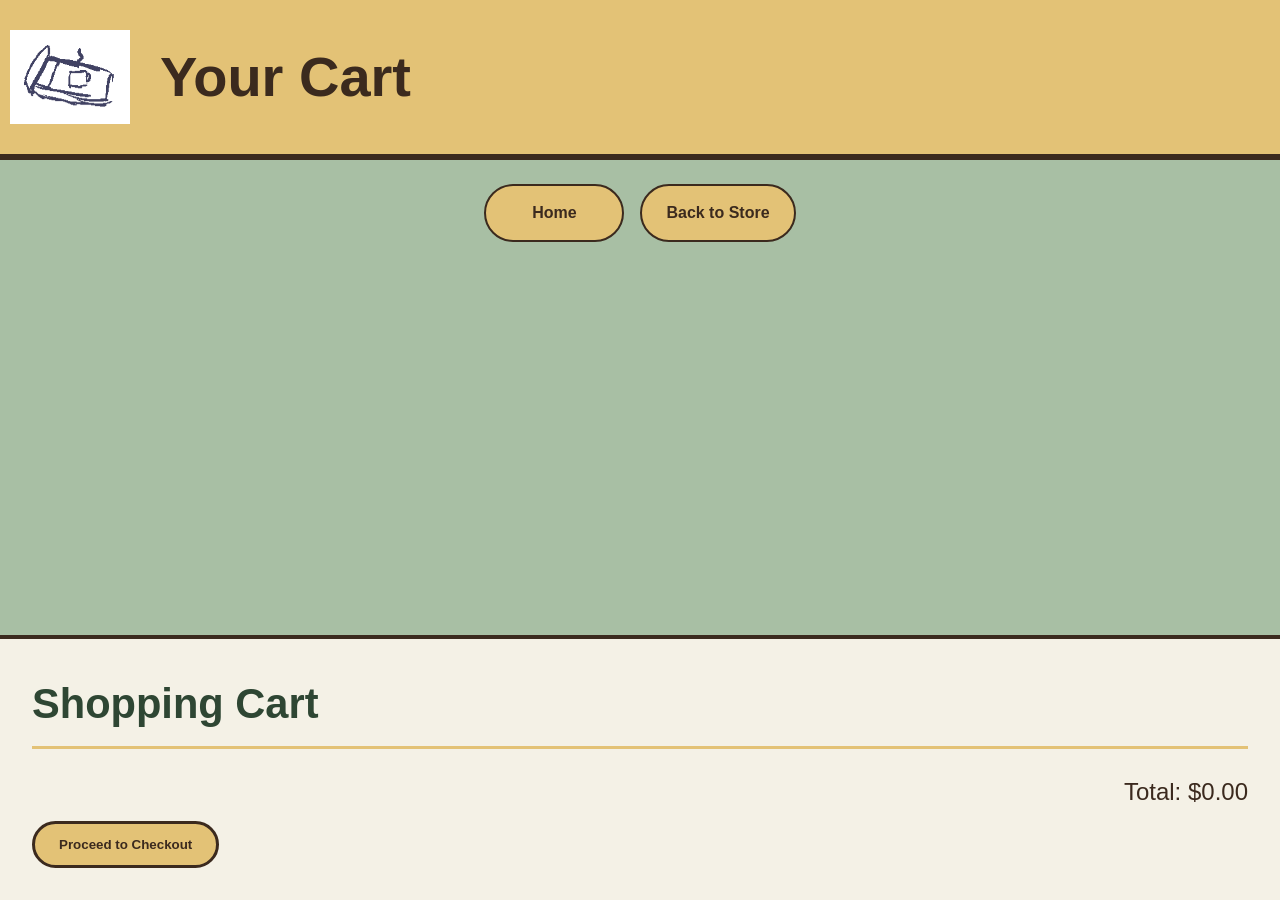
<file: cart.html>
<!DOCTYPE html>
<html lang="en">
<head>
<meta charset="UTF-8">
<title>Shopping Cart</title>
<link rel="stylesheet" href="styles/styles.css">
<script src="scripts/common.js" defer></script>
<script src="scripts/cart.js" defer></script>
</head>
<body>
<div id="wrapper">
<header><h1>Your Cart</h1></header>
<nav>
    <ul>
        <li><a href="index.html">Home</a></li>
        <li><a href="store.html">Back to Store</a></li>
    </ul>
</nav>
<main>
    <h2>Shopping Cart</h2>
    <div id="cart-area"></div>
    <div class="total-box">
        Total: $<span id="total">0.00</span>
    </div>
    <a href="checkout.html"><button>Proceed to Checkout</button></a>
</main>
</div>
</body>
</html>
</file>
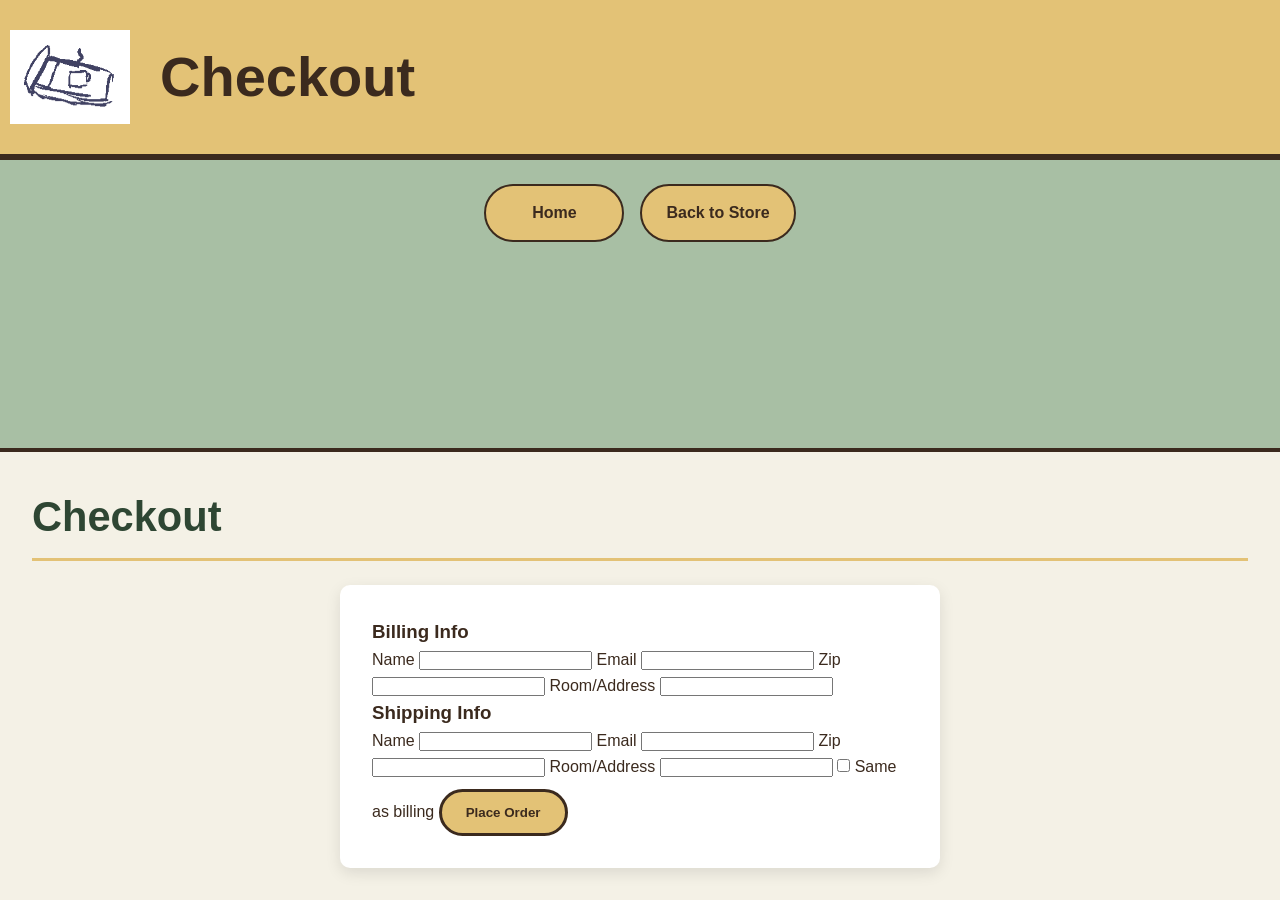
<file: checkout.html>
<!DOCTYPE html>
<html lang="en">
<head>
<meta charset="UTF-8">
<title>Checkout</title>
<link rel="stylesheet" href="styles/styles.css">
<script src="scripts/common.js" defer></script>
<script src="scripts/shipping.js" defer></script>
</head>
<body>
<div id="wrapper">
<header><h1>Checkout</h1></header>
<nav>
    <ul>
        <li><a href="index.html">Home</a></li>
        <li><a href="store.html">Back to Store</a></li>
    </ul>
</nav>
<main>
<h2>Checkout</h2>

<form class="checkout-form" onsubmit="return validateForm()">

<h3>Billing Info</h3>

<label>Name</label>
<input id="name" type="text" required>

<label>Email</label>
<input id="email" type="email" required>

<label>Zip</label>
<input id="zip" type="text" required>

<label>Room/Address</label>
<input id="address" type="text" required>

<h3>Shipping Info</h3>

<label>Name</label>
<input id="shipName" type="text" required>

<label>Email</label>
<input id="shipEmail" type="email" required>

<label>Zip</label>
<input id="shipZip" type="text" required>

<label>Room/Address</label>
<input id="shipAddress" type="text" required>

<label>
  <input type="checkbox" id="sameAsBilling" onclick="copyInfo()"> Same as billing
</label>

<button type="submit">Place Order</button>

</form>

<div id="message"></div>
</main>
</div>
</body>
</html>
</file>
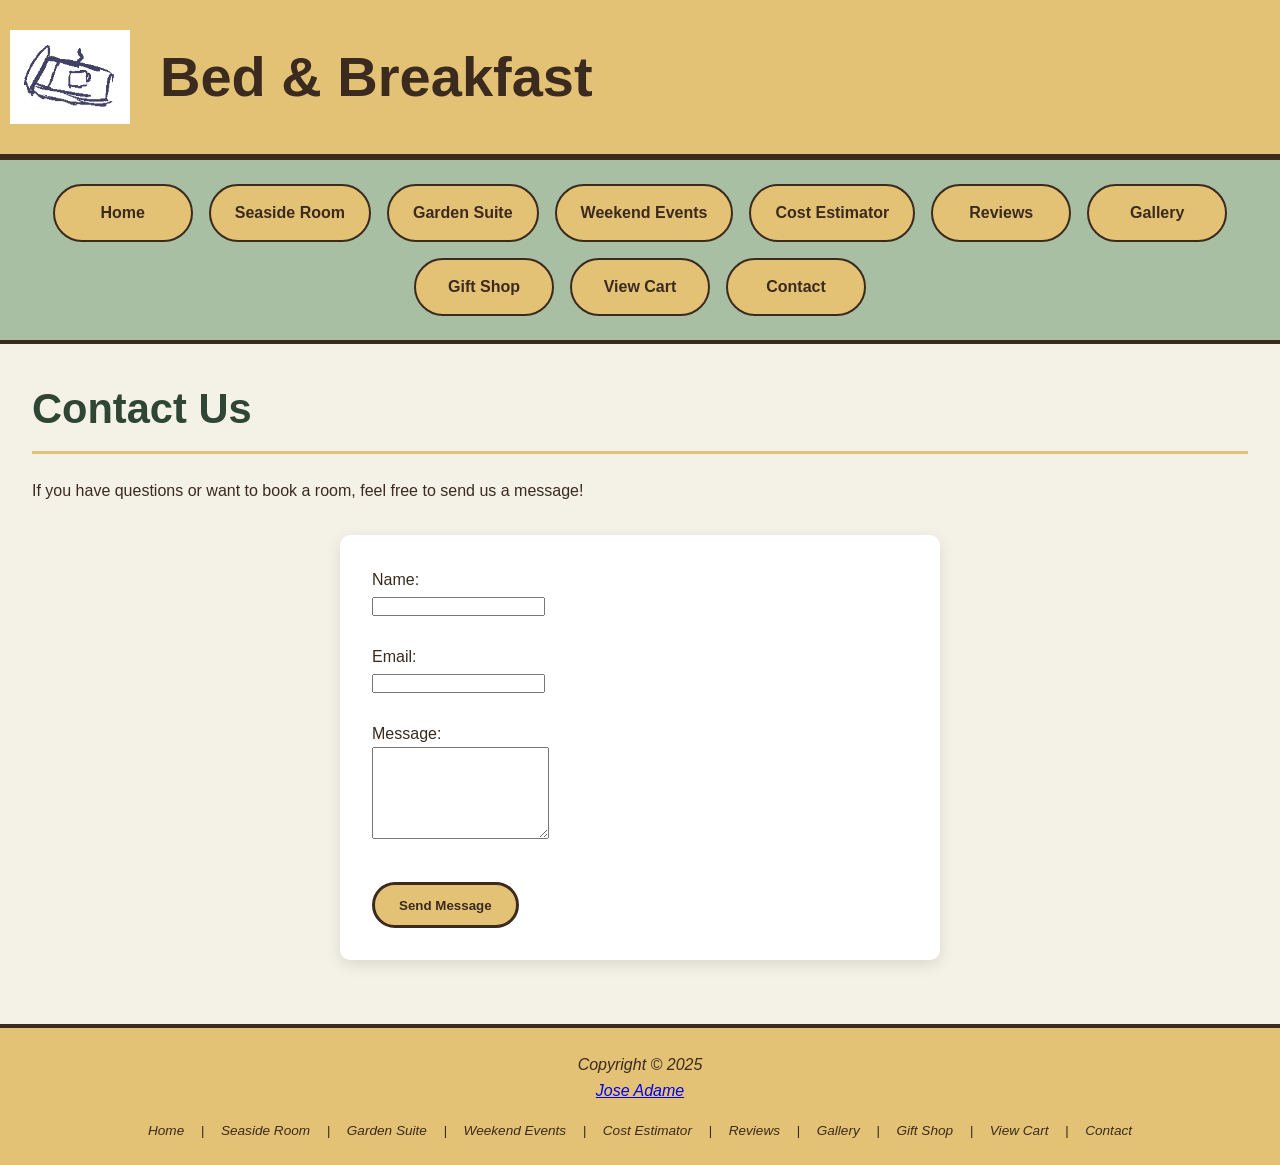
<file: contact.html>
<!DOCTYPE html>
<html lang="en">
<head>
<title>Bed & Breakfast</title>
<meta charset="utf-8">
<meta name="viewport" content="width=device-width, initial-scale=1.0">
<link href="styles/styles.css" rel="stylesheet">
</head>
<body>
<div id="wrapper">
  <header>
      <h1>Bed & Breakfast</h1>
  </header>
  <nav>
  <ul> 
    <li><a href="index.html">Home</a></li>
  <li><a href="rooms/seaside_room.html">Seaside Room</a></li>
  <li><a href="rooms/garden_suite.html">Garden Suite</a></li>
  <li><a href="events/special_events.html">Weekend Events</a></li>
	<li><a href="costs.html">Cost Estimator</a></li>
	<li><a href="reviews.html">Reviews</a></li>
	<li><a href="gallery.html">Gallery</a></li>
  <li><a href="store.html">Gift Shop</a></li>
  <li><a href="cart.html">View Cart</a></li>
  <li><a href="contact.html">Contact</a></li>
  </ul>
  </nav>
  <main>
  <h2>Contact Us</h2>
  <p>If you have questions or want to book a room, feel free to send us a message!</p>
  <form method="post" action="https://webdevbasics.net/scripts/demo.php">
	  <label for="name">Name:</label><br>
	  <input type="text" id="name" name="name" required><br><br>

	  <label for="email">Email:</label><br>
	  <input type="email" id="email" name="email" required><br><br>
	  
	  <label for="message">Message:</label><br>
	  <textarea id="message" name="message" rows="6" required></textarea><br><br>

	  <button type="submit">Send Message</button>
	</form>
  </main>
  <footer>
	Copyright &copy; 2025<br>
	<a href="mailto:jadame24@amarillocollege.com">Jose Adame</a>
	<div class="footer-nav" role="navigation" aria-label="Footer navigation">
		<a href="index.html">Home</a> |
		<a href="rooms/seaside_room.html">Seaside Room</a> |
		<a href="rooms/garden_suite.html">Garden Suite</a> |
		<a href="events/special_events.html">Weekend Events</a> |
		<a href="costs.html">Cost Estimator</a> |
		<a href="reviews.html">Reviews</a> |
		<a href="gallery.html">Gallery</a> |
    <a href="store.html">Gift Shop</a> |
    <a href="cart.html">View Cart</a> |
    <a href="contact.html">Contact</a>
	</div>
	</footer>
</div>
</body>
</html>
</file>
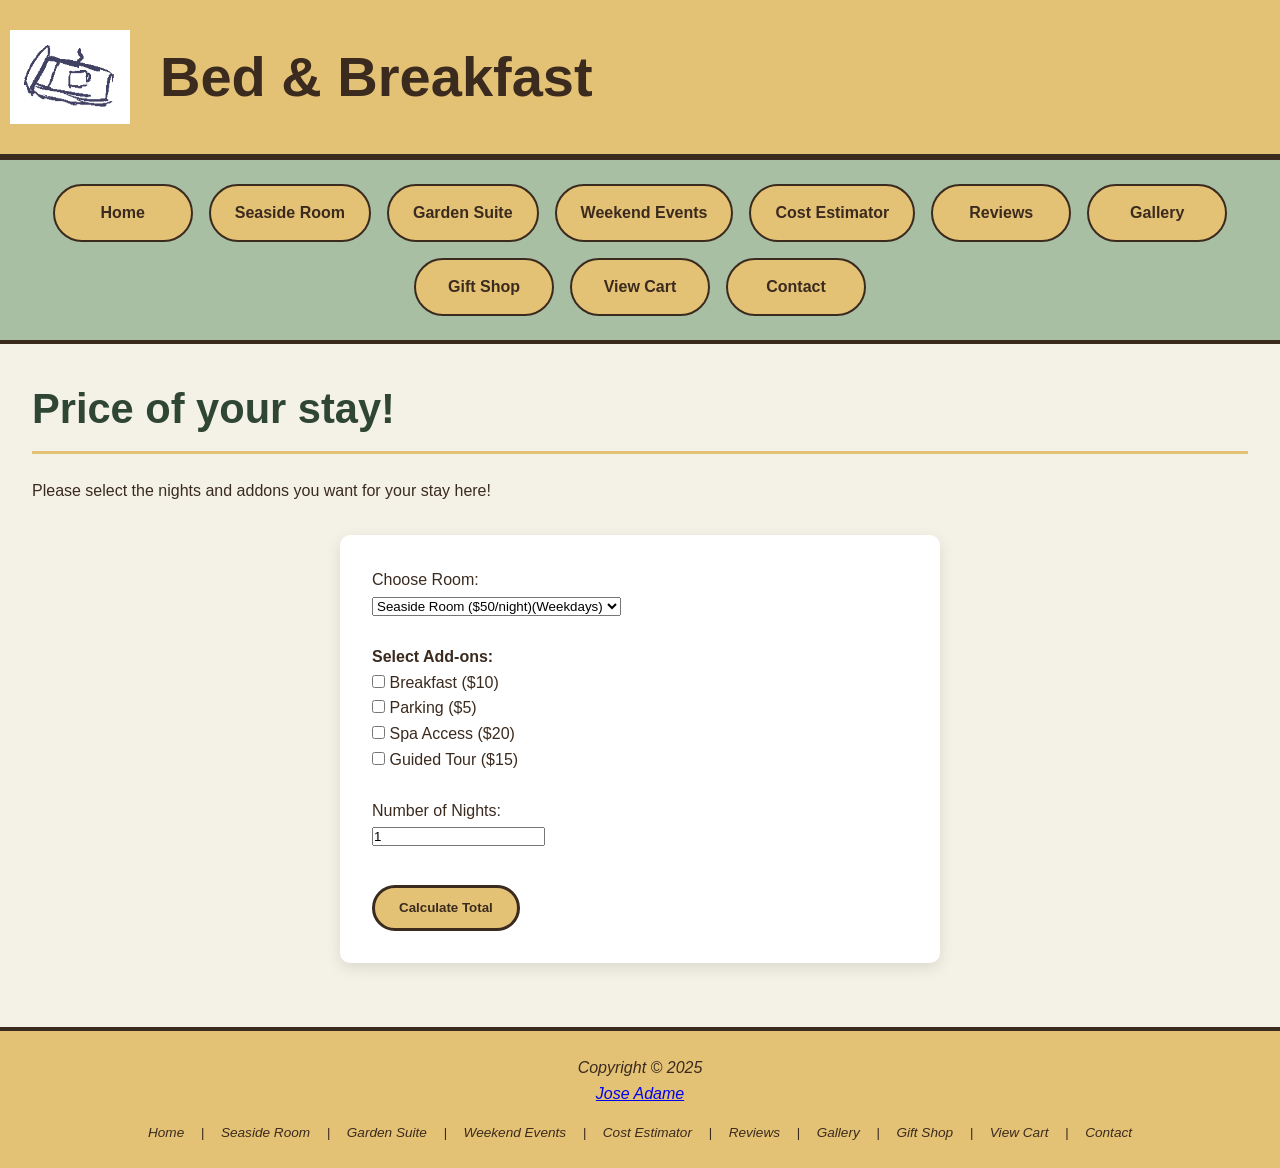
<file: costs.html>
<!DOCTYPE html>
<html lang="en">
<head>
<title>Cost Estimator - Bed & Breakfast</title>
<meta charset="utf-8">
<meta name="viewport" content="width=device-width, initial-scale=1.0">
<link href="styles/styles.css" rel="stylesheet">
<script src="scripts/script.js" defer></script> <!-- Link to JS file -->
</head>
<body>
<div id="wrapper">
<header>
  <h1>Bed & Breakfast</h1>
</header>
<nav>
<ul> 
  <li><a href="index.html">Home</a></li>
  <li><a href="rooms/seaside_room.html">Seaside Room</a></li>
  <li><a href="rooms/garden_suite.html">Garden Suite</a></li>
  <li><a href="events/special_events.html">Weekend Events</a></li>
	<li><a href="costs.html">Cost Estimator</a></li>
	<li><a href="reviews.html">Reviews</a></li>
	<li><a href="gallery.html">Gallery</a></li>
  <li><a href="store.html">Gift Shop</a></li>
  <li><a href="cart.html">View Cart</a></li>
  <li><a href="contact.html">Contact</a></li>
</ul>
</nav>
<main>
<h2>Price of your stay!</h2>
<p>Please select the nights and addons you want for your stay here!</p>
<form id="costForm">
  <!-- Base Room Selection -->
  <label for="room">Choose Room:</label><br>
  <select id="room">
  <!-- Sets the price for room price value here -->
    <option value="50">Seaside Room ($50/night)(Weekdays)</option>
    <option value="25">Garden Suite ($25/night)(Weekdays)</option>
	<option value="75">Seaside Room ($75/night)(Weekends)</option>
    <option value="50">Garden Suite ($50/night)(Weekends)</option>
  </select><br><br>
  <!-- Add-on Features -->
  <p><strong>Select Add-ons:</strong></p>
  <!-- Sets the price for each checkbox here -->
  <input type="checkbox" id="breakfast" value="10">
  <label for="breakfast">Breakfast ($10)</label><br>
  <input type="checkbox" id="parking" value="5">
  <label for="parking">Parking ($5)</label><br>
  <input type="checkbox" id="spa" value="20">
  <label for="spa">Spa Access ($20)</label><br>
  <input type="checkbox" id="tour" value="15">
  <label for="tour">Guided Tour ($15)</label><br><br>
  <!-- Nights -->
  <label for="nights">Number of Nights:</label><br>
  <!-- Sets the price for night value here -->
  <input type="number" id="nights" min="1" value="1"><br><br>
  <button type="button" onclick="calculateCost()">Calculate Total</button>
</form>
<h3 id="result"></h3>
</main>
<footer>
Copyright &copy; 2025<br>
<a href="mailto:jadame24@amarillocollege.com">Jose Adame</a>
<div class="footer-nav">
  <a href="index.html">Home</a> |
		<a href="rooms/seaside_room.html">Seaside Room</a> |
		<a href="rooms/garden_suite.html">Garden Suite</a> |
		<a href="events/special_events.html">Weekend Events</a> |
		<a href="costs.html">Cost Estimator</a> |
		<a href="reviews.html">Reviews</a> |
		<a href="gallery.html">Gallery</a> |
    <a href="store.html">Gift Shop</a> |
    <a href="cart.html">View Cart</a> |
    <a href="contact.html">Contact</a>
</div>
</footer>
</div>
</body>
</html>
</file>
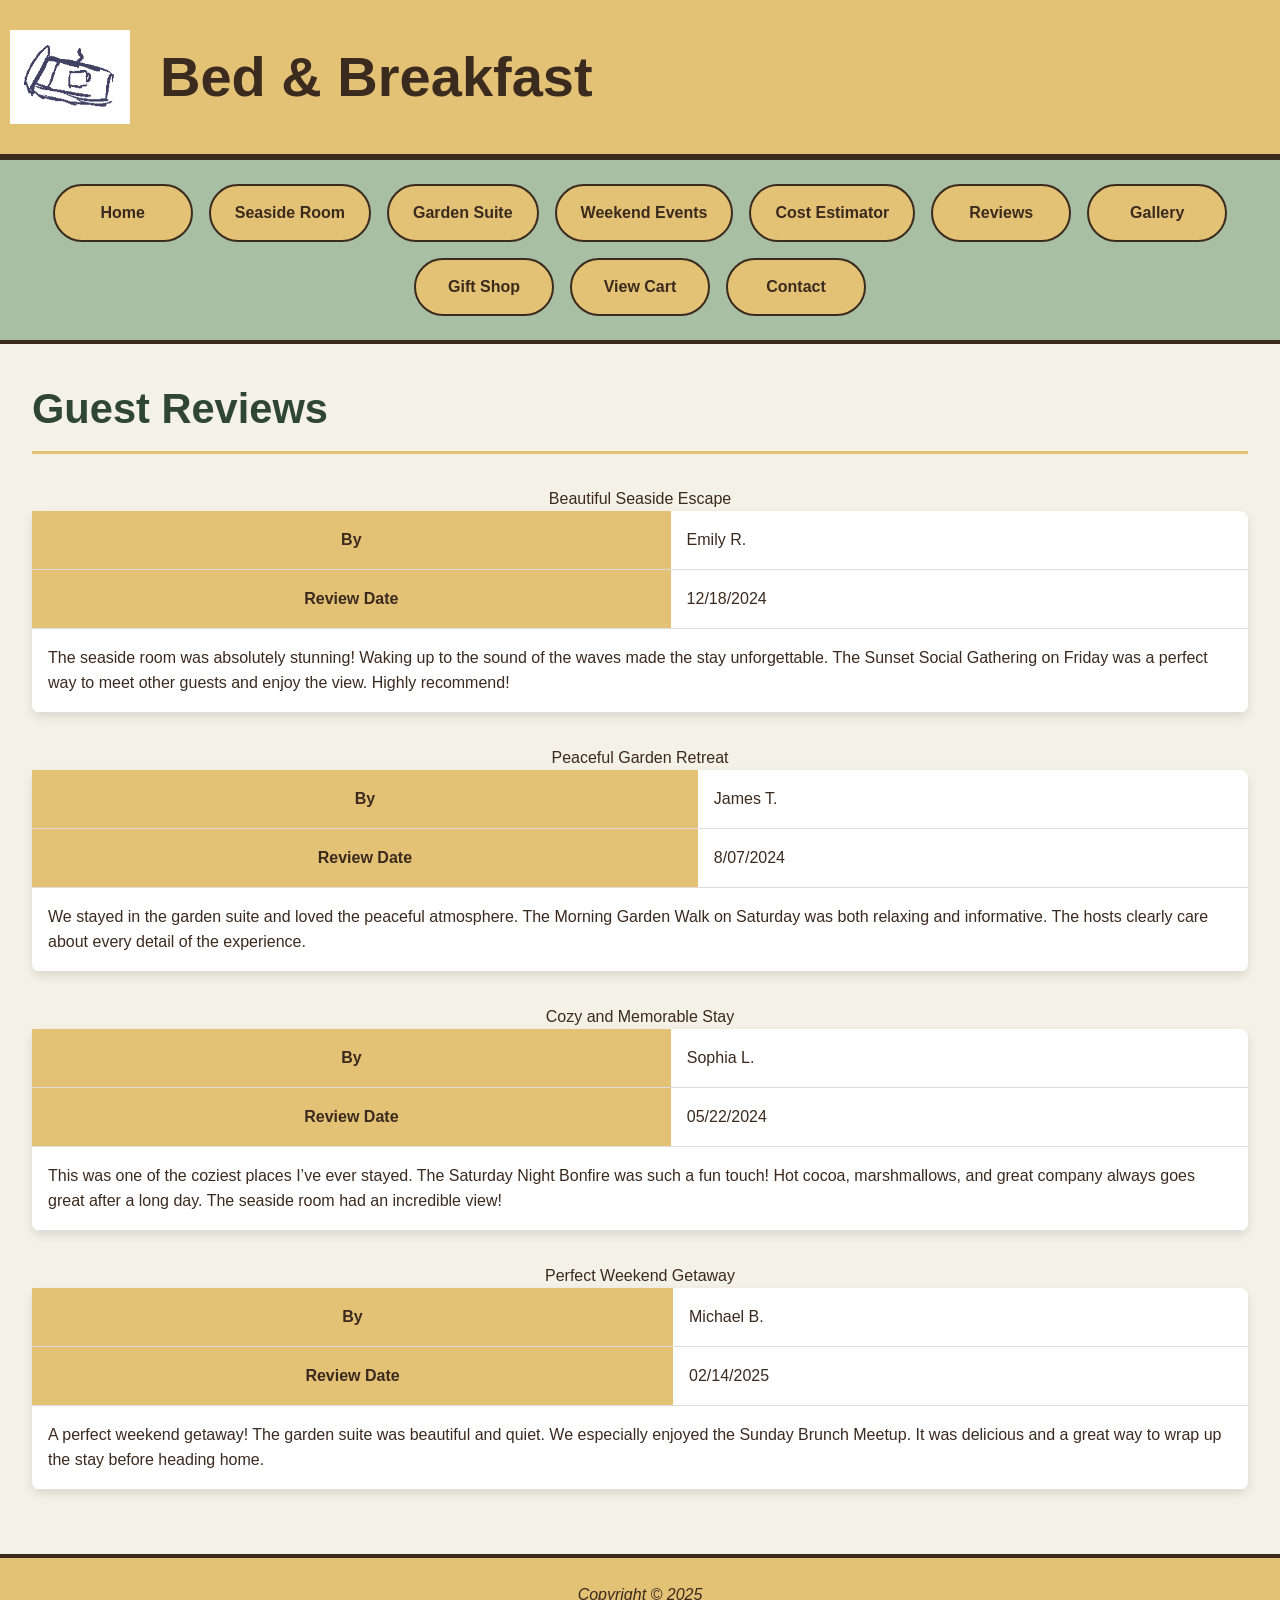
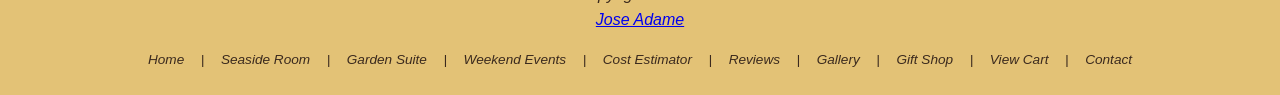
<file: reviews.html>
<!-- reviews.html -->
<!DOCTYPE html>
<html lang="en">
<head>
    <title>Reviews - Bed & Breakfast</title>
    <meta charset="utf-8">
    <meta name="viewport" content="width=device-width, initial-scale=1.0">
    <link href="styles/styles.css" rel="stylesheet">
    <script src="scripts/reviews.js" defer></script>
</head>
<body>
<div id="wrapper">
    <header>
        <h1>Bed & Breakfast</h1>
    </header>

    <nav>
        <ul>
            <li><a href="index.html">Home</a></li>
            <li><a href="rooms/seaside_room.html">Seaside Room</a></li>
            <li><a href="rooms/garden_suite.html">Garden Suite</a></li>
            <li><a href="events/special_events.html">Weekend Events</a></li>
	        <li><a href="costs.html">Cost Estimator</a></li>
	        <li><a href="reviews.html">Reviews</a></li>
	        <li><a href="gallery.html">Gallery</a></li>
            <li><a href="store.html">Gift Shop</a></li>
            <li><a href="cart.html">View Cart</a></li>
            <li><a href="contact.html">Contact</a></li>
        </ul>
    </nav>

    <main>
        <h2>Guest Reviews</h2>
        <article>
            <!-- Reviews will be brought here by JavaScript -->
        </article>
    </main>

    <footer>
        Copyright &copy; 2025<br>
        <a href="mailto:jadame24@amarillocollege.com">Jose Adame</a>
        <div class="footer-nav">
            <a href="index.html">Home</a> |
		<a href="rooms/seaside_room.html">Seaside Room</a> |
		<a href="rooms/garden_suite.html">Garden Suite</a> |
		<a href="events/special_events.html">Weekend Events</a> |
		<a href="costs.html">Cost Estimator</a> |
		<a href="reviews.html">Reviews</a> |
		<a href="gallery.html">Gallery</a> |
    <a href="store.html">Gift Shop</a> |
    <a href="cart.html">View Cart</a> |
    <a href="contact.html">Contact</a>
        </div>
    </footer>
</div>
</body>
</html>
</file>
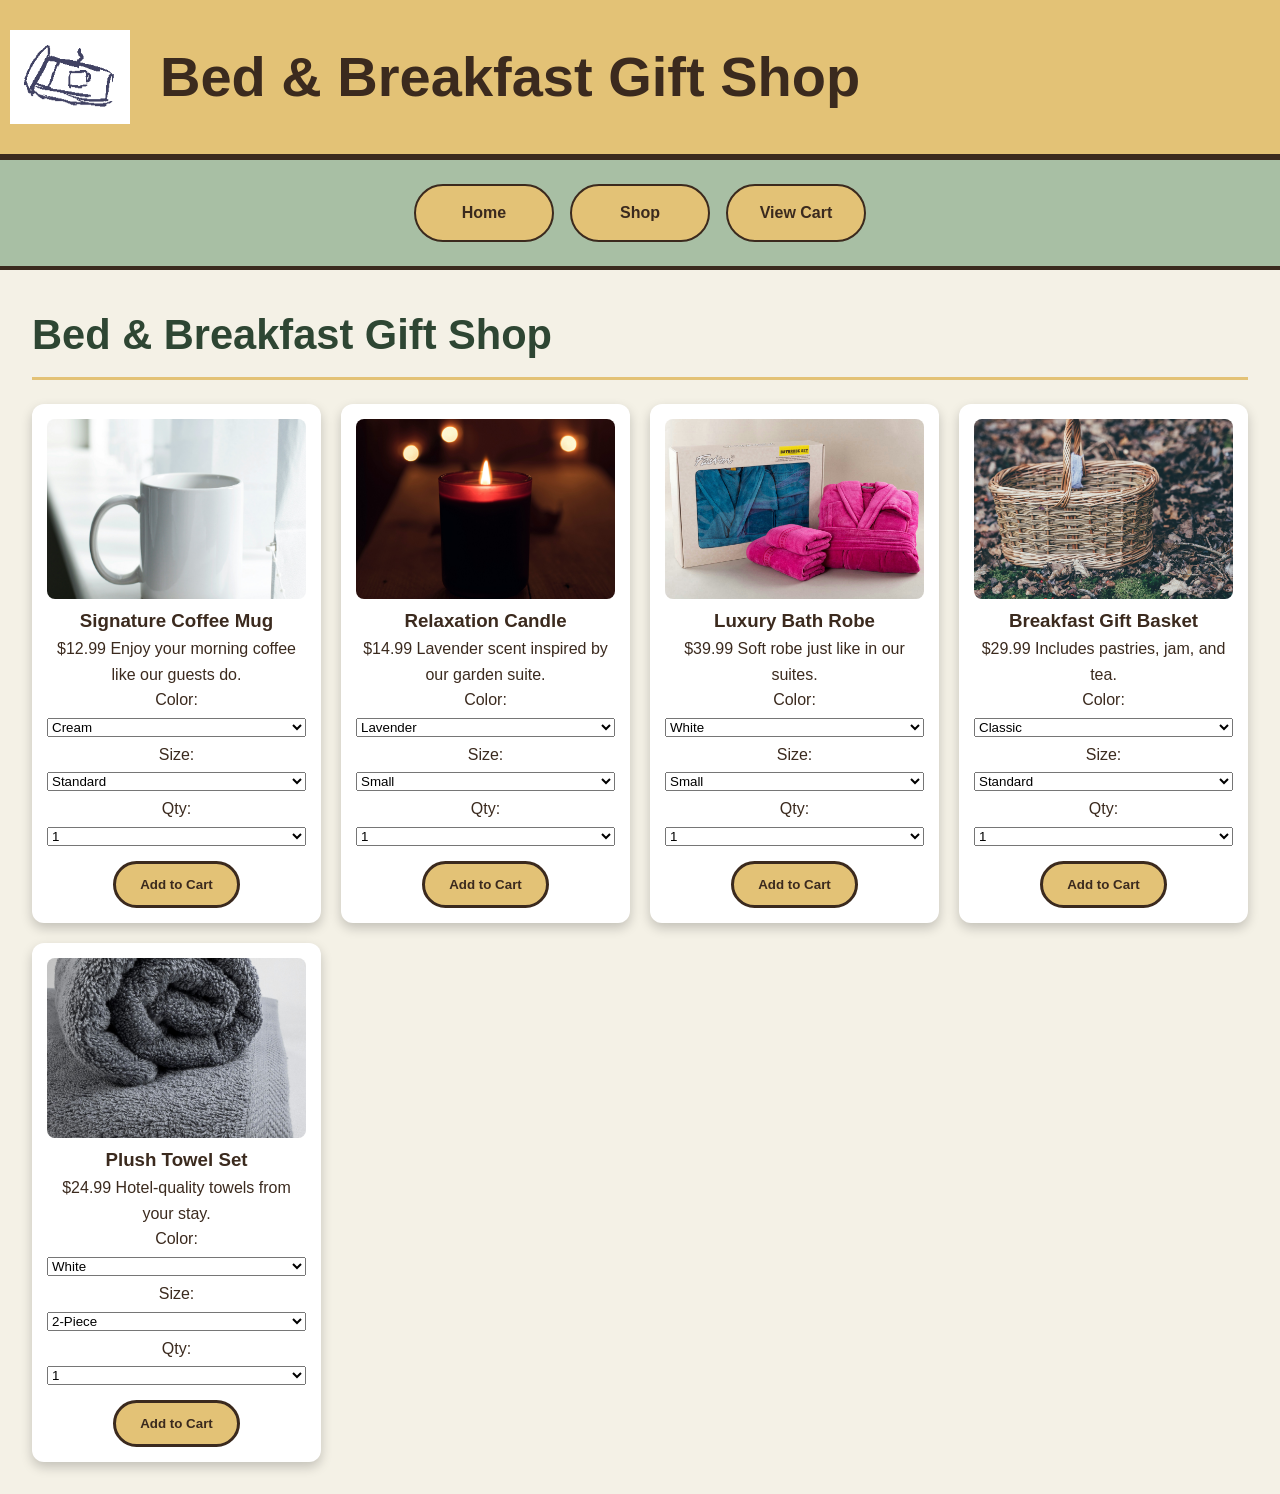
<file: store.html>
<!DOCTYPE html>
<html lang="en">
<head>
<meta charset="UTF-8">
<title>Gift Shop</title>
<link rel="stylesheet" href="styles/styles.css">
<script src="scripts/common.js" defer></script>
<script src="scripts/store.js" defer></script>
</head>

<body>
<div id="wrapper">
<header><h1>Bed & Breakfast Gift Shop</h1></header>

<nav>
<ul>
<li><a href="index.html">Home</a></li>
<li><a href="store.html">Shop</a></li>
<li><a href="cart.html">View Cart</a></li>
</ul>
</nav>

<main>
<h2>Bed & Breakfast Gift Shop</h2>

<div class="shop-grid">

<!-- ITEM 1 -->
<div class="product-card">
<img src="images/mug.jpg" alt="Coffee Mug">
<h3>Signature Coffee Mug</h3>
<p>$12.99 Enjoy your morning coffee like our guests do.</p>

<label>Color:</label>
<select id="color-1">
<option>Cream</option><option>Brown</option>
</select>

<label>Size:</label>
<select id="size-1">
<option>Standard</option>
</select>

<label>Qty:</label>
<select id="qty-1">
<option>1</option><option>2</option><option>3</option>
</select>

<button onclick="addToCart('Coffee Mug',12.99,1)">Add to Cart</button>
</div>

<!-- ITEM 2 -->
<div class="product-card">
<img src="images/candle.jpg" alt="Candle">
<h3>Relaxation Candle</h3>
<p>$14.99 Lavender scent inspired by our garden suite.</p>

<label>Color:</label>
<select id="color-2">
<option>Lavender</option><option>White</option>
</select>

<label>Size:</label>
<select id="size-2">
<option>Small</option><option>Large</option>
</select>

<label>Qty:</label>
<select id="qty-2">
<option>1</option><option>2</option>
</select>

<button onclick="addToCart('Candle',14.99,2)">Add to Cart</button>
</div>

<!-- ITEM 3 -->
<div class="product-card">
<img src="images/robe.jpg" alt="Robe">
<h3>Luxury Bath Robe</h3>
<p>$39.99 Soft robe just like in our suites.</p>

<label>Color:</label>
<select id="color-3">
<option>White</option><option>Beige</option>
</select>

<label>Size:</label>
<select id="size-3">
<option>Small</option><option>Medium</option><option>Large</option>
</select>

<label>Qty:</label>
<select id="qty-3">
<option>1</option><option>2</option>
</select>

<button onclick="addToCart('Robe',39.99,3)">Add to Cart</button>
</div>

<!-- ITEM 4 -->
<div class="product-card">
<img src="images/basket.jpg" alt="Gift Basket">
<h3>Breakfast Gift Basket</h3>
<p>$29.99 Includes pastries, jam, and tea.</p>

<label>Color:</label>
<select id="color-4">
<option>Classic</option>
</select>

<label>Size:</label>
<select id="size-4">
<option>Standard</option>
</select>

<label>Qty:</label>
<select id="qty-4">
<option>1</option><option>2</option>
</select>

<button onclick="addToCart('Gift Basket',29.99,4)">Add to Cart</button>
</div>

<!-- ITEM 5 -->
<div class="product-card">
<img src="images/towel.jpg" alt="Towel">
<h3>Plush Towel Set</h3>
<p>$24.99 Hotel-quality towels from your stay.</p>

<label>Color:</label>
<select id="color-5">
<option>White</option><option>Cream</option>
</select>

<label>Size:</label>
<select id="size-5">
<option>2-Piece</option><option>4-Piece</option>
</select>

<label>Qty:</label>
<select id="qty-5">
<option>1</option><option>2</option>
</select>

<button onclick="addToCart('Towel Set',24.99,5)">Add to Cart</button>
</div>

</div>
</main>
</body>
</html>
</file>
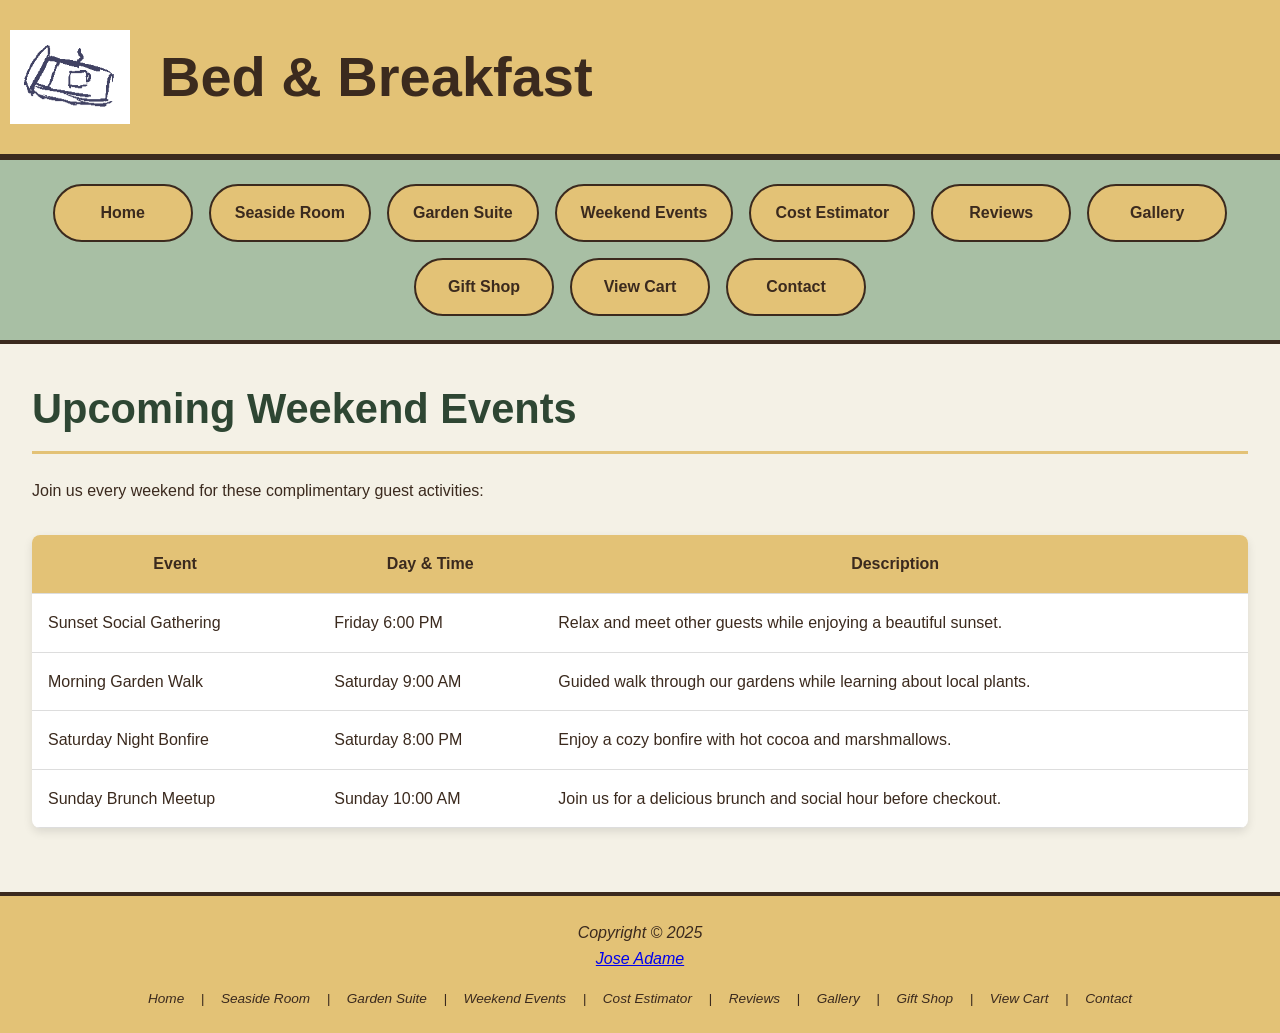
<file: events/special_events.html>
<!DOCTYPE html>
<html lang="en">
<head>
<title>Weekend Events - Bed & Breakfast</title>
<meta charset="utf-8">
<meta name="viewport" content="width=device-width, initial-scale=1.0">
<link href="../styles/styles.css" rel="stylesheet">
<script src="../scripts/events.js"></script>
</head>
<body>
<div id="wrapper">
  <header>
      <h1>Bed & Breakfast</h1>
  </header>

  <nav>
  <ul> 
    <li><a href="../index.html">Home</a></li>
  <li><a href="../rooms/seaside_room.html">Seaside Room</a></li>
  <li><a href="../rooms/garden_suite.html">Garden Suite</a></li>
  <li><a href="special_events.html">Weekend Events</a></li>
	<li><a href="../costs.html">Cost Estimator</a></li>
	<li><a href="../reviews.html">Reviews</a></li>
	<li><a href="../gallery.html">Gallery</a></li>
  <li><a href="../store.html">Gift Shop</a></li>
  <li><a href="../cart.html">View Cart</a></li>
  <li><a href="../contact.html">Contact</a></li>
  </ul>
  </nav>

  <main>
    <h2>Upcoming Weekend Events</h2>
	<p>Join us every weekend for these complimentary guest activities:</p>
	<table>
	  <thead>
		<tr>
		  <th>Event</th>
		  <th>Day & Time</th>
		  <th>Description</th>
		</tr>
	  </thead>
	  <tbody id="eventTableBody">
  <!-- JavaScript will insert events here -->
	  </tbody>
	</table>
  </main>
  <footer>
	Copyright &copy; 2025<br>
	<a href="mailto:jadame24@amarillocollege.com">Jose Adame</a>
	<div class="footer-nav" role="navigation" aria-label="Footer navigation">
		<a href="../index.html">Home</a> |
		<a href="../rooms/seaside_room.html">Seaside Room</a> |
		<a href="../rooms/garden_suite.html">Garden Suite</a> |
		<a href="special_events.html">Weekend Events</a> |
		<a href="../costs.html">Cost Estimator</a> |
		<a href="../reviews.html">Reviews</a> |
		<a href="../gallery.html">Gallery</a> |
    <a href="../store.html">Gift Shop</a> |
    <a href="../cart.html">View Cart</a> |
    <a href="../contact.html">Contact</a>
	</div>
	</footer>
</div>
</body>
</html>
</file>
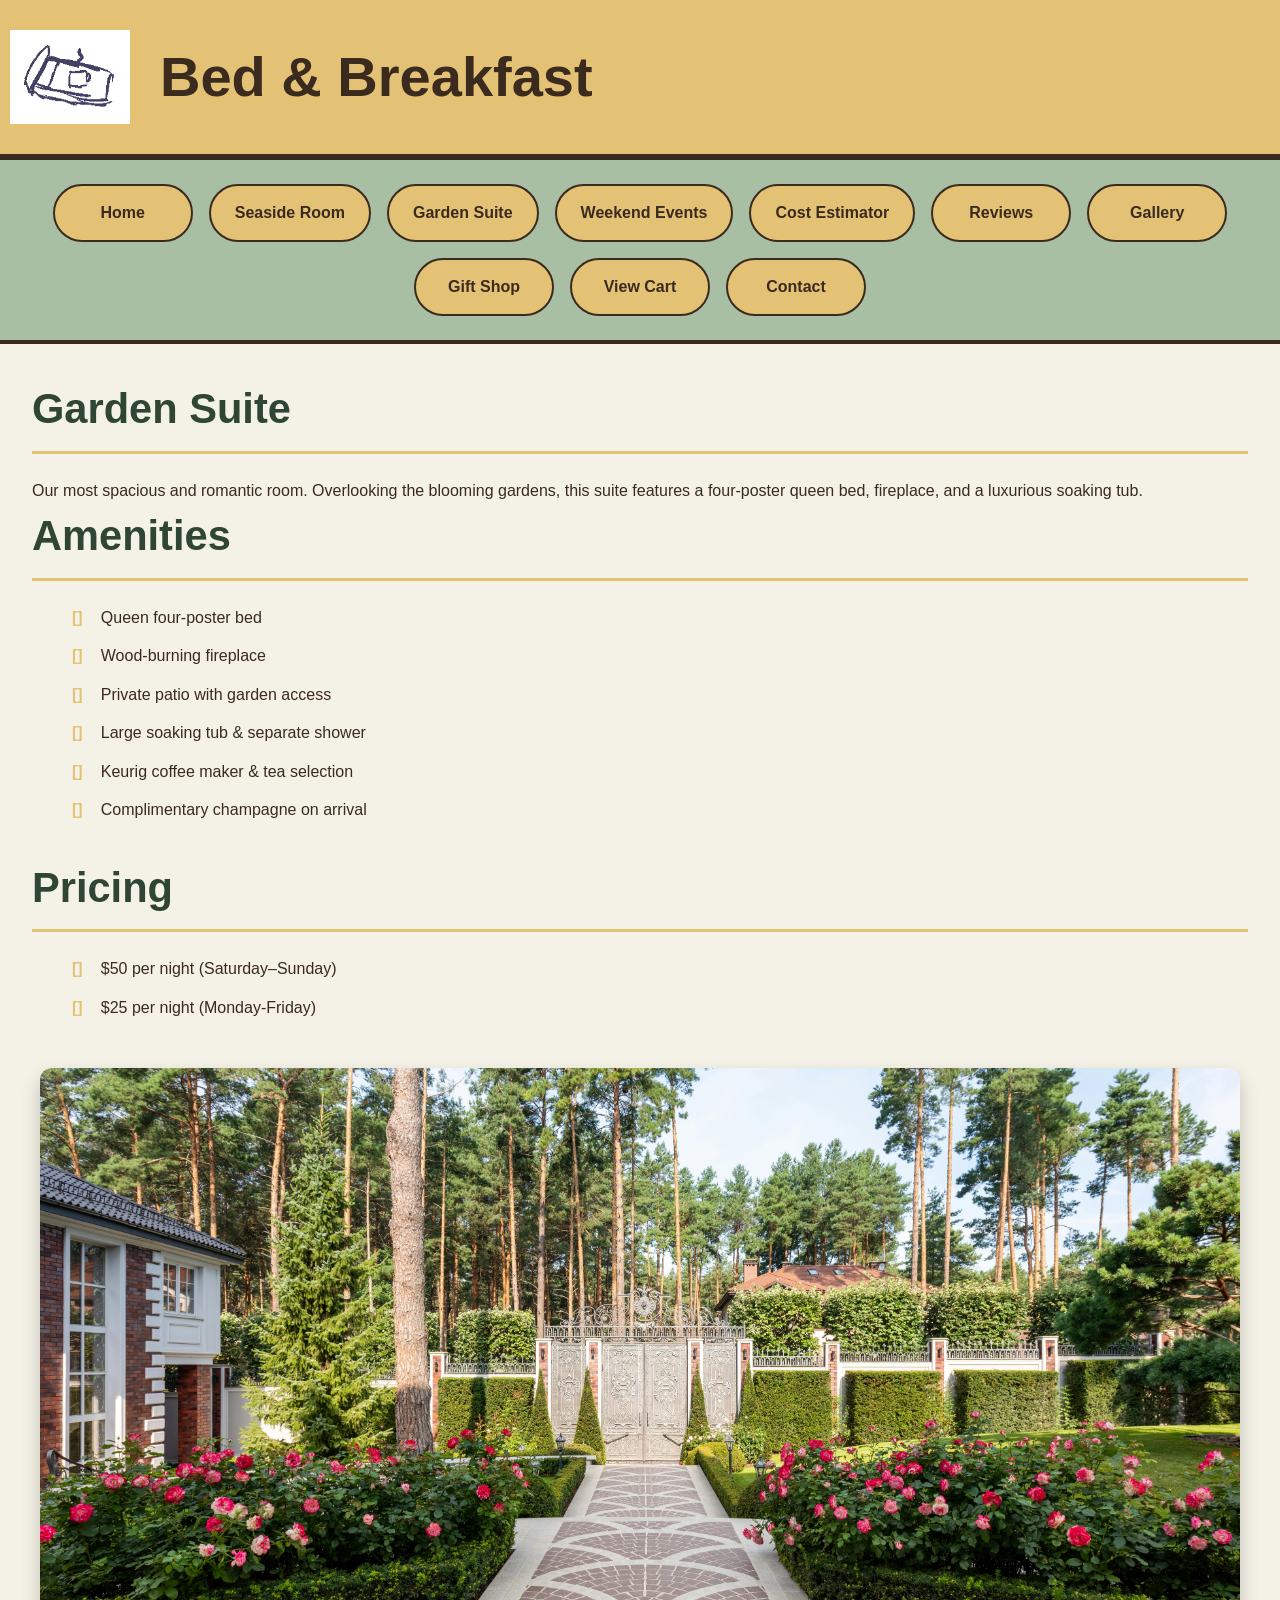
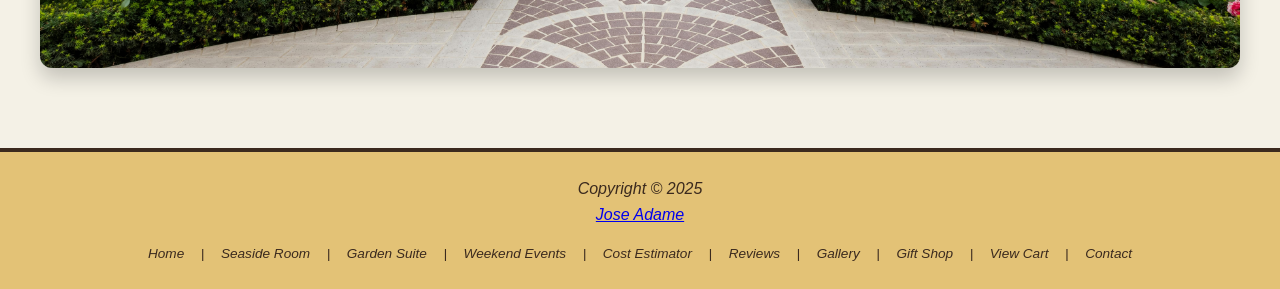
<file: rooms/garden_suite.html>
<!DOCTYPE html>
<html lang="en">
<head>
<title>Garden Suite - Bed & Breakfast</title>
<meta charset="utf-8">
<meta name="viewport" content="width=device-width, initial-scale=1.0">
<link href="../styles/styles.css" rel="stylesheet">
</head>
<body>
<div id="wrapper">
  <header>
      <h1>Bed & Breakfast</h1>
  </header>
  <nav>
  <ul> 
  <li><a href="../index.html">Home</a></li>
  <li><a href="seaside_room.html">Seaside Room</a></li>
  <li><a href="garden_suite.html">Garden Suite</a></li>
  <li><a href="../events/special_events.html">Weekend Events</a></li>
	<li><a href="../costs.html">Cost Estimator</a></li>
	<li><a href="../reviews.html">Reviews</a></li>
	<li><a href="../gallery.html">Gallery</a></li>
  <li><a href="../store.html">Gift Shop</a></li>
  <li><a href="../cart.html">View Cart</a></li>
  <li><a href="../contact.html">Contact</a></li>
  </ul>
  </nav>
  <main>
  <h2>Garden Suite</h2>
  <p>Our most spacious and romantic room. Overlooking the blooming gardens, this suite features a four-poster queen bed, fireplace, and a luxurious soaking tub.</p>
  <h2>Amenities</h2>
  <ul>
    <li>Queen four-poster bed</li>
    <li>Wood-burning fireplace</li>
    <li>Private patio with garden access</li>
    <li>Large soaking tub & separate shower</li>
    <li>Keurig coffee maker & tea selection</li>
    <li>Complimentary champagne on arrival</li>
  </ul>

  <h2>Pricing</h2>
	<ul>
	  <li>$50 per night (Saturday–Sunday)</li>
	  <li>$25 per night (Monday-Friday)</li>
	</ul>
   <div class="bg-img garden-suite-img" role="img" aria-label="An elegant garden suite"></div>
  </main>
  <footer>
	Copyright &copy; 2025<br>
	<a href="mailto:jadame24@amarillocollege.com">Jose Adame</a>
	<div class="footer-nav" role="navigation" aria-label="Footer navigation">
		<a href="../index.html">Home</a> |
		<a href="seaside_room.html">Seaside Room</a> |
		<a href="garden_suite.html">Garden Suite</a> |
		<a href="../events/special_events.html">Weekend Events</a> |
		<a href="../costs.html">Cost Estimator</a> |
		<a href="../reviews.html">Reviews</a> |
		<a href="../gallery.html">Gallery</a> |
    <a href="../store.html">Gift Shop</a> |
    <a href="../cart.html">View Cart</a> |
    <a href="../contact.html">Contact</a>
	</div>
	</footer>
</div>
</body>
</html>
</file>
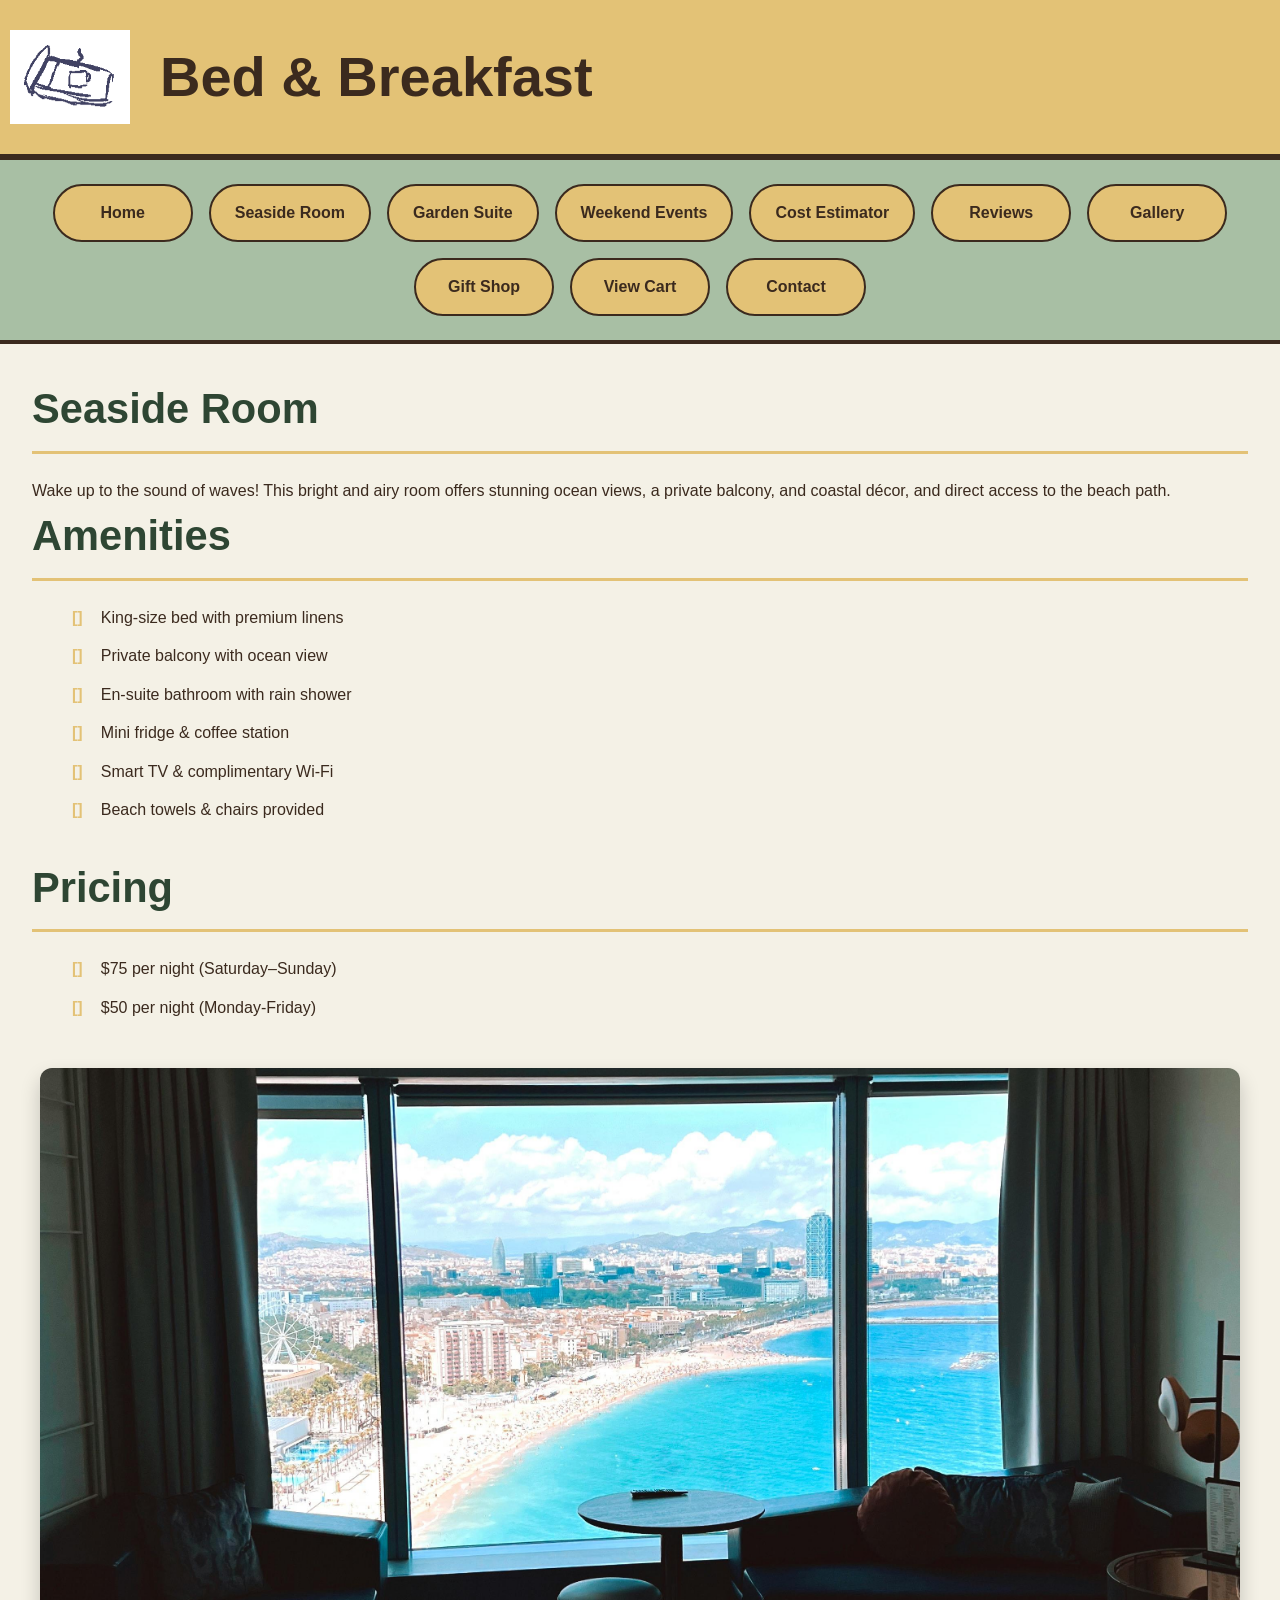
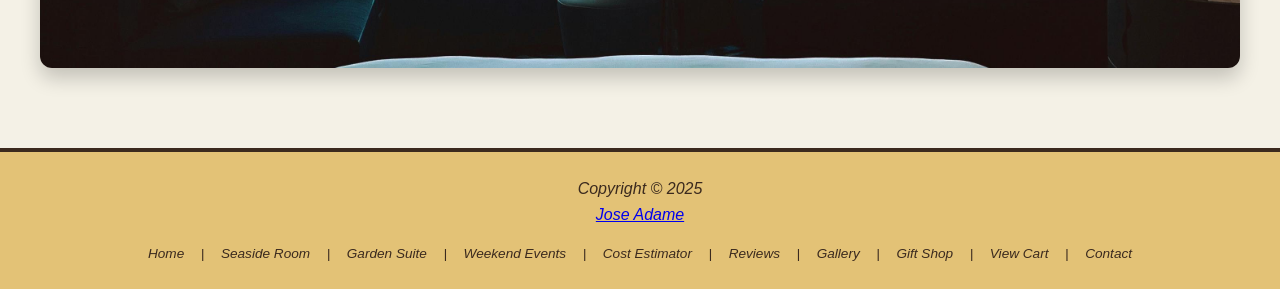
<file: rooms/seaside_room.html>
<!DOCTYPE html>
<html lang="en">
<head>
<title>Seaside Room - Bed & Breakfast</title>
<meta charset="utf-8">
<meta name="viewport" content="width=device-width, initial-scale=1.0">
<link href="../styles/styles.css" rel="stylesheet">
</head>
<body>
<div id="wrapper">
  <header>
      <h1>Bed & Breakfast</h1>
  </header>
  <nav>
  <ul> 
  <li><a href="../index.html">Home</a></li>
  <li><a href="seaside_room.html">Seaside Room</a></li>
  <li><a href="garden_suite.html">Garden Suite</a></li>
  <li><a href="../events/special_events.html">Weekend Events</a></li>
	<li><a href="../costs.html">Cost Estimator</a></li>
	<li><a href="../reviews.html">Reviews</a></li>
	<li><a href="../gallery.html">Gallery</a></li>
  <li><a href="../store.html">Gift Shop</a></li>
  <li><a href="../cart.html">View Cart</a></li>
  <li><a href="../contact.html">Contact</a></li>
  </ul>
  </nav>
  <main>
  <h2>Seaside Room</h2>
  <p>Wake up to the sound of waves! This bright and airy room offers stunning ocean views, a private balcony, and coastal décor, and direct access to the beach path.</p>
  <h2>Amenities</h2>
  <ul>
    <li>King-size bed with premium linens</li>
    <li>Private balcony with ocean view</li>
    <li>En-suite bathroom with rain shower</li>
    <li>Mini fridge & coffee station</li>
    <li>Smart TV & complimentary Wi-Fi</li>
    <li>Beach towels & chairs provided</li>
  </ul>

  <h2>Pricing</h2>
  <ul>
	<li>$75 per night (Saturday–Sunday)</li>
	<li>$50 per night (Monday-Friday)</li>
  </ul>
	<div class="bg-img seaside-room-img" role="img" aria-label="A cozy seaside room"></div>
  </main>
  <footer>
	Copyright &copy; 2025<br>
	<a href="mailto:jadame24@amarillocollege.com">Jose Adame</a>
	<div class="footer-nav" role="navigation" aria-label="Footer navigation">
		<a href="../index.html">Home</a> |
		<a href="seaside_room.html">Seaside Room</a> |
		<a href="garden_suite.html">Garden Suite</a> |
		<a href="../events/special_events.html">Weekend Events</a> |
		<a href="../costs.html">Cost Estimator</a> |
		<a href="../reviews.html">Reviews</a> |
		<a href="../gallery.html">Gallery</a> |
    <a href="../store.html">Gift Shop</a> |
    <a href="../cart.html">View Cart</a> |
    <a href="../contact.html">Contact</a>
	</div>
	</footer>
</div>
</body>
</html>
</file>
<file: styles/styles.css>
* {
  margin: 0;
  padding: 0;
  box-sizing: border-box;
}

body {
  font-family: 'Georgia', Verdana, Arial, sans-serif;
  background-color: #2E4633;
  color: #3B2A1E;
  line-height: 1.6;
}

/* Wrapper */
#wrapper {
  max-width: 1400px;
  margin: 0 auto;
  background: #F4F1E6;
  min-height: 100vh;
  display: grid;
  grid-template-rows: auto 1fr auto;
  box-shadow: 0 0 20px rgba(0,0,0,0.5);
}

/* Header */
header {
  background: #E3C276 url('../images/logo.png') no-repeat 10px center;
  background-size: 100px;
  padding: 2rem 1.5rem 2rem 120px;
  border-bottom: 6px solid #3B2A1E;
  text-align: center;
}

h1 {
  font-size: 2.8rem;
  color: #3B2A1E;
}

/* Navigation */
nav {
  background: #A8BFA4;
  padding: 1.5rem;
  border-bottom: 4px solid #3B2A1E;
}

nav ul {
  list-style: none;
  display: flex;
  flex-direction: column;
  align-items: center;
  gap: 1rem;
}

nav a {
  display: block;
  width: 100%;
  max-width: 300px;
  padding: 0.9rem 1.5rem;
  background: #E3C276;
  color: #3B2A1E;
  text-decoration: none;
  font-weight: bold;
  text-align: center;
  border: 2px solid #3B2A1E;
  border-radius: 30px;
  transition: all 0.3s ease;
}

nav a:hover,
nav a:focus {
  background: #3B2A1E;
  color: #F4F1E6;
  transform: translateY(-3px);
  box-shadow: 0 6px 12px rgba(0,0,0,0.2);
}

/* Main */
main {
  padding: 2.5rem 1.5rem;
  background: #FFFFCC;
}

h2 {
  font-size: 2.3rem;
  color: #2E4633;
  border-bottom: 3px solid #E3C276;
  padding-bottom: 0.5rem;
  margin-bottom: 1.5rem;
}

/* Lists */
main ul {
  list-style: none;
  margin: 1.5rem 0 2rem 2.5rem;
}

main ul li {
  position: relative;
  padding-left: 1.8rem;
  margin-bottom: 0.8rem;
}

main ul li::before {
  content: "[]";
  color: #E3C276;
  font-weight: bold;
  position: absolute;
  left: 0;
}

/* Images */
.bg-img {
  width: 100%;
  height: 250px;
  background-size: cover;
  background-position: center;
  border-radius: 12px;
  box-shadow: 0 10px 20px rgba(0,0,0,0.2);
  margin: 2rem auto;
}

.home-cover-img {
  width: 100%;
  max-width: 1200px;
  height: 250px;
  object-fit: cover;
  object-position: center 25%;
  border-radius: 12px;
  box-shadow: 0 10px 20px rgba(0,0,0,0.2);
  margin: 2rem auto;
  display: block;
}

.home-cover       { background-image: url('../images/cover.jpg'); }
.seaside-room-img { background-image: url('../images/seaside.jpg'); }
.garden-suite-img   { background-image: url('../images/garden.jpg'); }

/* Table & Form */
table {
  width: 100%;
  border-collapse: collapse;
  margin: 2rem 0;
  background: white;
  border-radius: 8px;
  overflow: hidden;
  box-shadow: 0 4px 10px rgba(0,0,0,0.1);
}

th, td { padding: 1rem; border-bottom: 1px solid #ddd; }
th {
  background: #E3C276;
  color: #3B2A1E;
}

/* Form */
form {
  max-width: 600px;
  margin: 2rem auto;
  background: white;
  padding: 2rem;
  border-radius: 10px;
  box-shadow: 0 5px 15px rgba(0,0,0,0.1);
}

button {
  padding: 1rem 2rem;
  background: #E3C276;
  color: #3B2A1E;
  border: 3px solid #3B2A1E;
  border-radius: 30px;
  font-weight: bold;
  cursor: pointer;
  transition: 0.3s;
}

button:hover {
  background: #3B2A1E;
  color: #F4F1E6;
}

/* Footer */
footer {
  padding: 1.5rem;
  background: #E3C276;
  text-align: center;
  font-style: italic;
  border-top: 4px solid #3B2A1E;
}

/* Footer Navagation */
footer .footer-nav {
  margin-top: 1rem;
  font-size: 0.85rem;
}

footer .footer-nav a {
  color: #3B2A1E;
  text-decoration: none;
  margin: 0 0.8rem;
  transition: color 0.3s ease;
}

footer .footer-nav a:hover,
footer .footer-nav a:focus {
  color: #2E4633;
  text-decoration: underline;
}

@media (min-width: 780px) {
  /* Header */
  header {
    background-size: 120px;
    padding: 2rem 2rem 2rem 160px;
    text-align: left;
  }

  h1 {
    font-size: 3.5rem;
  }

  /* Navigation */
  nav ul {
    flex-direction: row;
    justify-content: center;
    flex-wrap: wrap;
  }

  nav a {
    width: auto;
    min-width: 140px;
  }

  /* Main */
  main {
    padding: 3rem 4rem;
  }

  h2 {
    font-size: 2.6rem;
  }

  /* Images */
  .home-cover-img {
    height: 600px;               /* Desktop height */
    object-position: center 25%; /* Same on desktop */
  }
  
  .bg-img {
    max-width: 1200px;
    height: 600px;
    margin: 3rem auto;
  }
}

/* Gallery */

/* Gallery grid */
#gallery {
  display: grid;
  grid-template-columns: repeat(auto-fit, minmax(250px, 1fr));
  gap: 20px;
  margin-top: 2rem;
}

/* Image container */
#gallery figure {
  background: white;
  padding: 10px;
  border-radius: 10px;
  text-align: center;
  cursor: pointer;
  transition: transform 0.3s;
}

#gallery figure:hover {
  transform: scale(1.05);
}

/* Images */
#gallery img {
  width: 100%;
  height: 200px;
  object-fit: cover;
  border-radius: 8px;
}

/* Lightbox overlay */
#lightbox {
  display: none; /* Hidden until clicked */
  position: fixed;
  top: 0;
  left: 0;
  width: 100%;
  height: 100%;
  background: rgba(0,0,0,0.8);
  justify-content: center;
  align-items: center;
}

/* Enlarged image */
#lightbox img {
  max-width: 80%;
  max-height: 80%;
  border-radius: 10px;
}

.product{
  border:1px solid #ccc;
  padding:15px;
  margin:15px;
  display:inline-block;
}

/* SHOP GRID */
.shop-grid {
  display: grid;
  grid-template-columns: repeat(auto-fit, minmax(250px, 1fr));
  gap: 20px;
}

/* PRODUCT CARD */
.product-card {
  background: white;
  border-radius: 12px;
  padding: 15px;
  text-align: center;
  box-shadow: 0 5px 12px rgba(0,0,0,0.2);
}

.product-card img {
  width: 100%;
  height: 180px;
  object-fit: cover;
  border-radius: 8px;
}

.product-card select {
  width: 100%;
  margin: 5px 0;
}

/* CART */
.cart-item {
  background: white;
  margin: 10px 0;
  padding: 15px;
  border-radius: 10px;
  box-shadow: 0 3px 10px rgba(0,0,0,0.2);
}

/* TOTAL BOX */
.total-box {
  text-align: right;
  font-size: 1.5rem;
  margin-top: 20px;
}

/* CHECKOUT FORM */
.checkout-form {
  max-width: 600px;
  margin: auto;
}

/* General page layout */
main {
    padding: 2rem;
    background: #F4F1E6; /* softer cream color */
}

/* Cart area */
#cart-area {
    margin-bottom: 1.5rem;
}

/* Buttons */
button {
    padding: 0.8rem 1.5rem;
    margin-top: 10px;
}

/* Input boxes in cart */
.cart-item input[type="number"] {
    width: 50px;
    margin: 0 10px;
    padding: 5px;
}

/* MAP SECTION */

.map-layout {
  display: flex;
  flex-direction: column;
  gap: 20px;
  align-items: center;
  margin: 2rem 0;
}

.map-info {
  max-width: 700px;
  text-align: center;
}

#map {
  width: 100%;
  max-width: 700px;
  height: 350px;
  border-radius: 15px;
  border: 8px solid white;
  box-shadow: 0 6px 15px rgba(0,0,0,0.2);
}

/* Desktop layout */
@media (min-width: 900px) {

  .map-layout {
    flex-direction: row;
    align-items: flex-start;
    justify-content: space-between;
  }

  .map-info {
    flex: 1;
    text-align: left;
    padding-right: 20px;
  }

  #map {
    flex: 1;
  }

}
</file>
